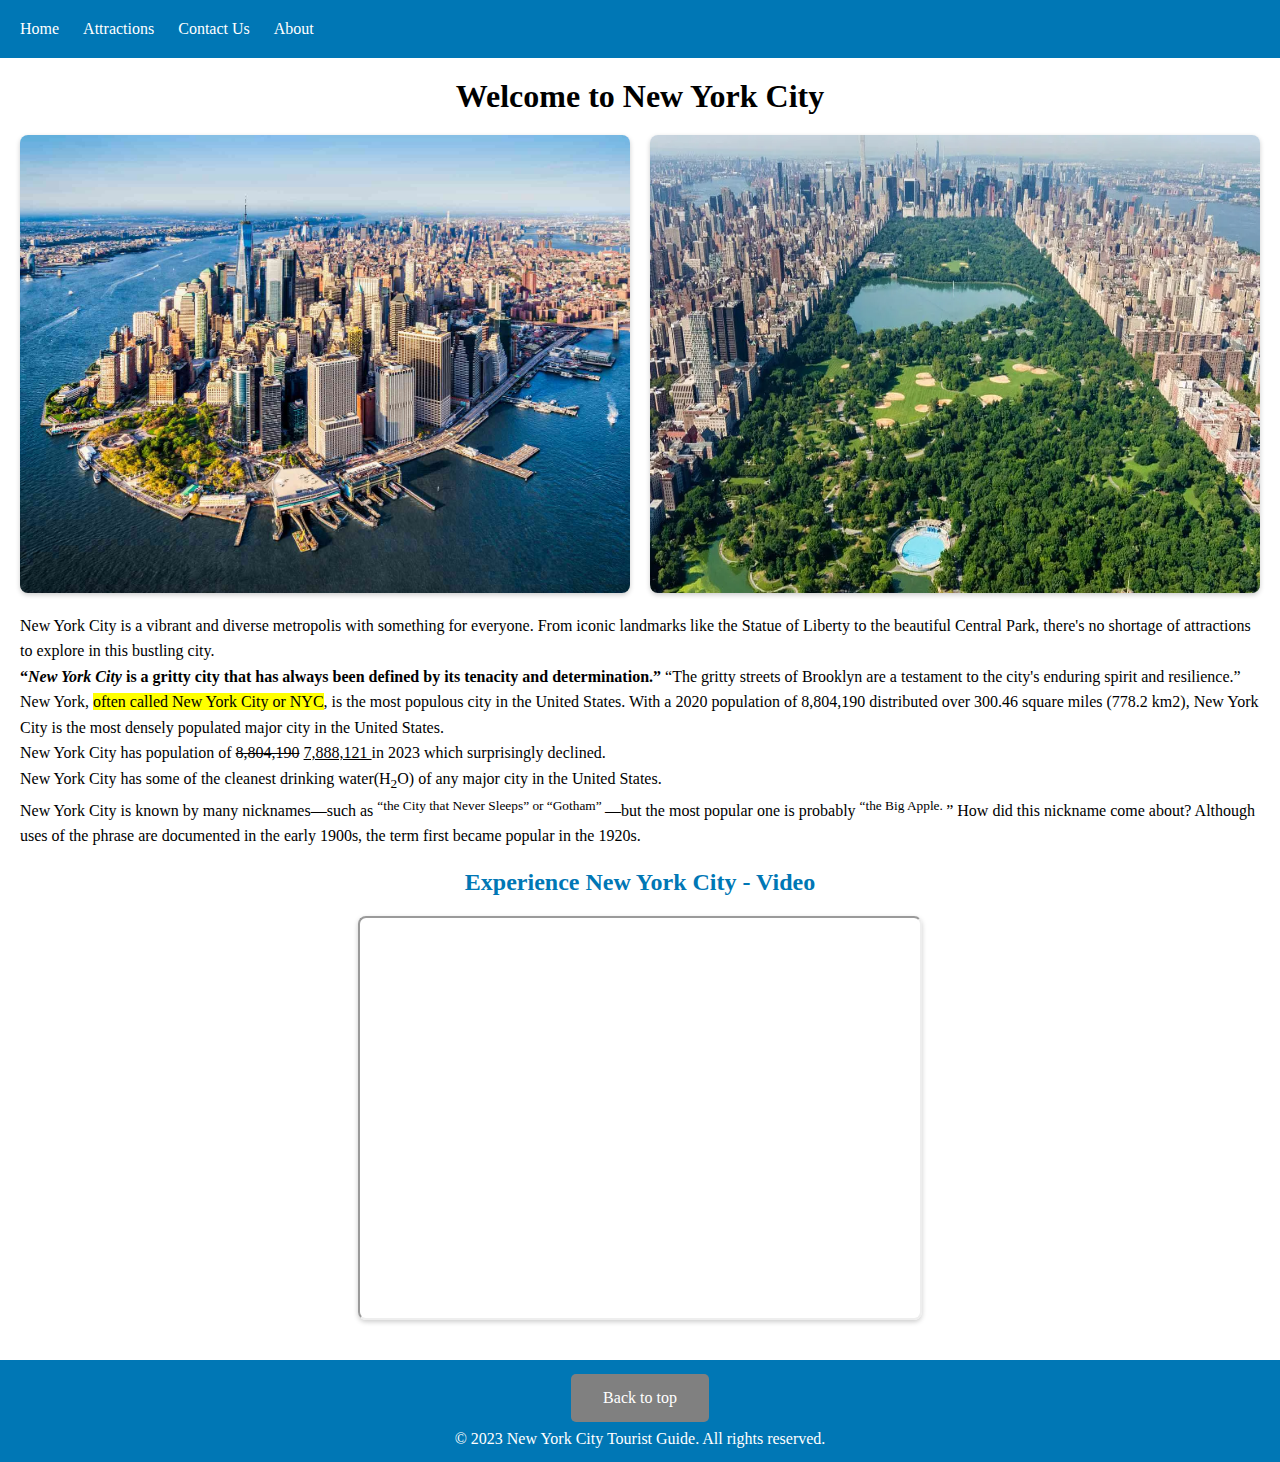
<file: index.html>
<!DOCTYPE html>
<html lang="en">
  <head>
    <meta charset="UTF-8" />
    <meta name="viewport" content="width=device-width, initial-scale=1.0" />
    <title>Welcome to New York City</title>
    <link rel="stylesheet" href="styles.css" />
  </head>
  <body>
    <header>
      <nav class="navbar">
        <ul>
          <li><a href="index.html">Home</a></li>
          <li><a href="attractions.html">Attractions</a></li>
          <li><a href="contact.html">Contact Us</a></li>
          <li><a href="about.html">About</a></li>
        </ul>
      </nav>
    </header>
    <main>
      <h1 class="h2">Welcome to New York City</h1>

      <div class="image-container">
        <img src="NYC.jpg" alt="New York City Skyline" />
        <img src="CP.jpg" alt="Central Park" />
      </div>

      <p>
        New York City is a vibrant and diverse metropolis with something for
        everyone. From iconic landmarks like the Statue of Liberty to the
        beautiful Central Park, there's no shortage of attractions to explore in
        this bustling city.
      </p>
      <p>
        <b>
          “<i>New York City</i> is a gritty city that has always been defined by
          its tenacity and determination.”</b
        >
        “The gritty streets of Brooklyn are a testament to the city's enduring
        spirit and resilience.” New York,
        <mark>often called New York City or NYC</mark>, is the most populous
        city in the United States. With a 2020 population of 8,804,190
        distributed over 300.46 square miles (778.2 km2), New York City is the
        most densely populated major city in the United States.
      </p>
      <p>
        New York City has population of <del>8,804,190</del>
        <ins> 7,888,121 </ins> in 2023 which surprisingly declined.
      </p>
      <p>
        New York City has some of the cleanest drinking water(H<sub>2</sub>O) of
        any major city in the United States.
      </p>
      <p>
        New York City is known by many nicknames—such as
        <sup>“the City that Never Sleeps” or “Gotham” </sup>—but the most
        popular one is probably <sup>“the Big Apple. </sup>” How did this
        nickname come about? Although uses of the phrase are documented in the
        early 1900s, the term first became popular in the 1920s.
      </p>
      <h2 class="video-heading">Experience New York City - Video</h2>
      <div class="video-container">
        <iframe
          id="iframe-video"
          src="https://www.youtube.com/embed/MtCMtC50gwY"
          title="New York City Vacation Travel Guide"
        ></iframe>
      </div>
    </main>
    <footer class="footer">
      <a href="#" class="button back-to-top">Back to top</a>

      <p>&copy; 2023 New York City Tourist Guide. All rights reserved.</p>
    </footer>
  </body>
</html>
</file>
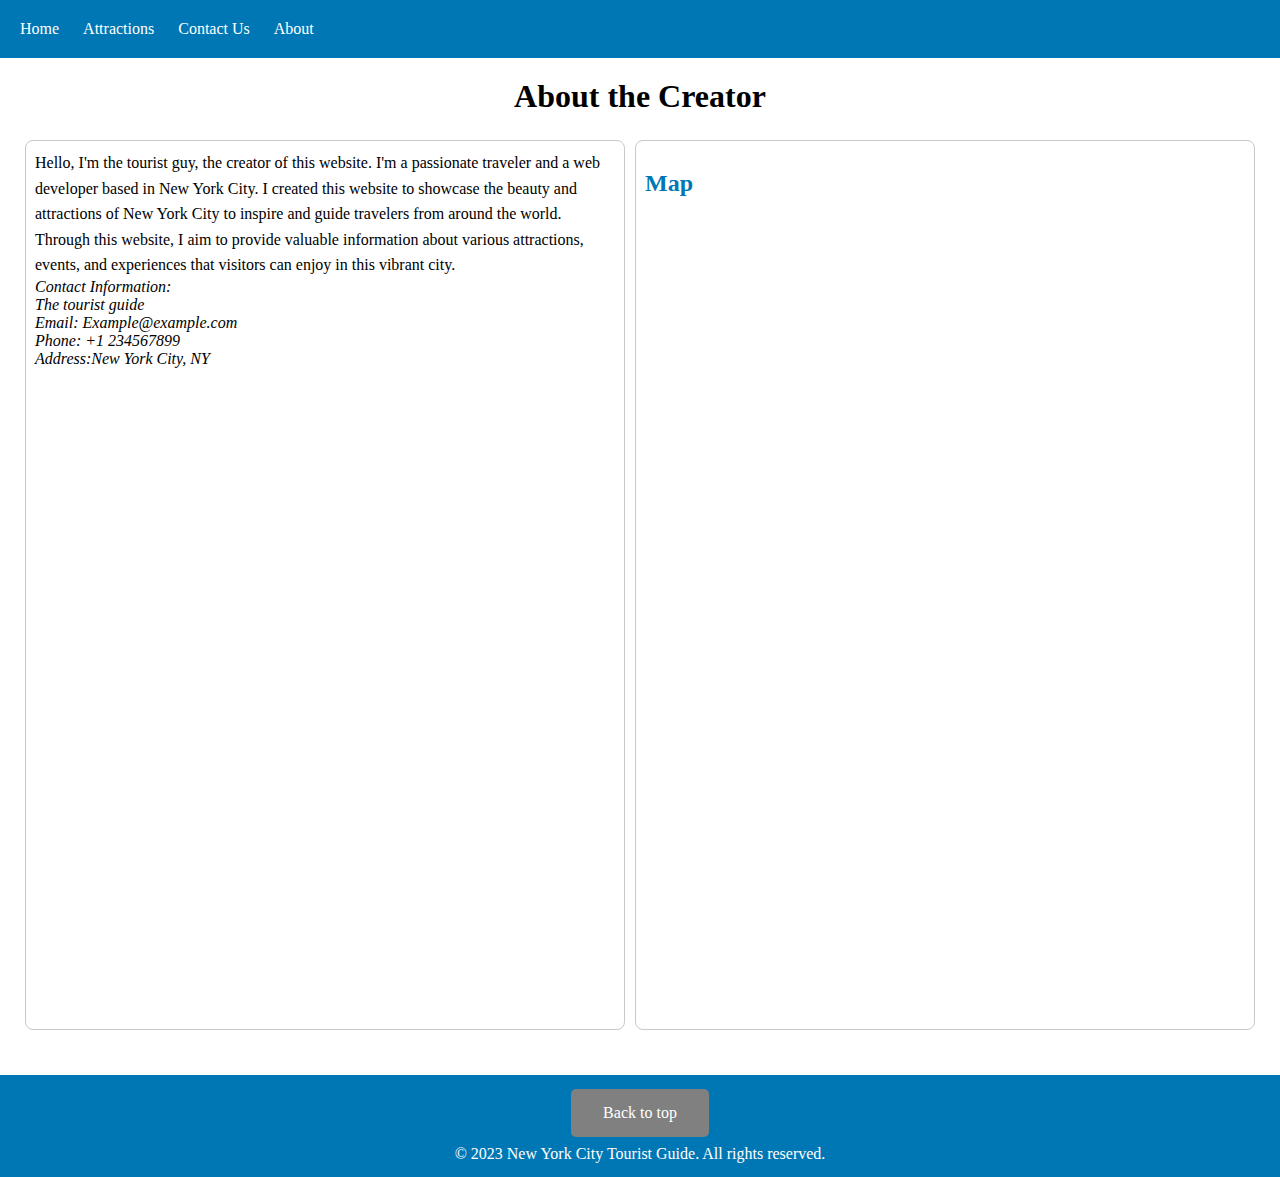
<file: about.html>
<!DOCTYPE html>
<html lang="en">
  <head>
    <meta charset="UTF-8" />
    <meta name="viewport" content="width=device-width, initial-scale=1.0" />
    <title>About</title>
    <link rel="stylesheet" href="styles.css" />
  </head>
  <body>
    <header>
      <nav class="navbar">
        <ul>
          <li><a href="index.html">Home</a></li>
          <li><a href="attractions.html">Attractions</a></li>
          <li><a href="contact.html">Contact Us</a></li>
          <li><a href="about.html">About</a></li>
        </ul>
      </nav>
    </header>
    <main>
      <h1 class="h2">About the Creator</h1>
      <section class="about-section">
        <div class="about-section-flex">
          <p>
            Hello, I'm the tourist guy, the creator of this website. I'm a
            passionate traveler and a web developer based in New York City. I
            created this website to showcase the beauty and attractions of New
            York City to inspire and guide travelers from around the world.
            Through this website, I aim to provide valuable information about
            various attractions, events, and experiences that visitors can enjoy
            in this vibrant city.
          </p>
          <address>
            Contact Information:<br />
            The tourist guide<br />
            Email: Example@example.com<br />
            Phone: +1 234567899<br />
            Address:New York City, NY
          </address>
        </div>
        <div class="about-section-flex">
          <h2>Map</h2>
          <iframe
            src="https://www.google.com/maps/embed?pb=!1m18!1m12!1m3!1d387130.78000796125!2d-74.2581874134333!3d40.705311206742595!2m3!1f0!2f0!3f0!3m2!1i1024!2i768!4f13.1!3m3!1m2!1s0x89c24fa5d33f083b%3A0xc80b8f06e177fe62!2sNew%20York%2C%20NY!5e0!3m2!1sen!2sus!4v1631299773206!5m2!1sen!2sus"
            width="600"
            height="450"
            style="border: 0"
            allowfullscreen=""
            loading="lazy"
          ></iframe>
        </div>
      </section>
    </main>
    <footer class="footer">
      <a href="#" class="button back-to-top">Back to top</a>
      <p>&copy; 2023 New York City Tourist Guide. All rights reserved.</p>
    </footer>
  </body>
</html>
</file>
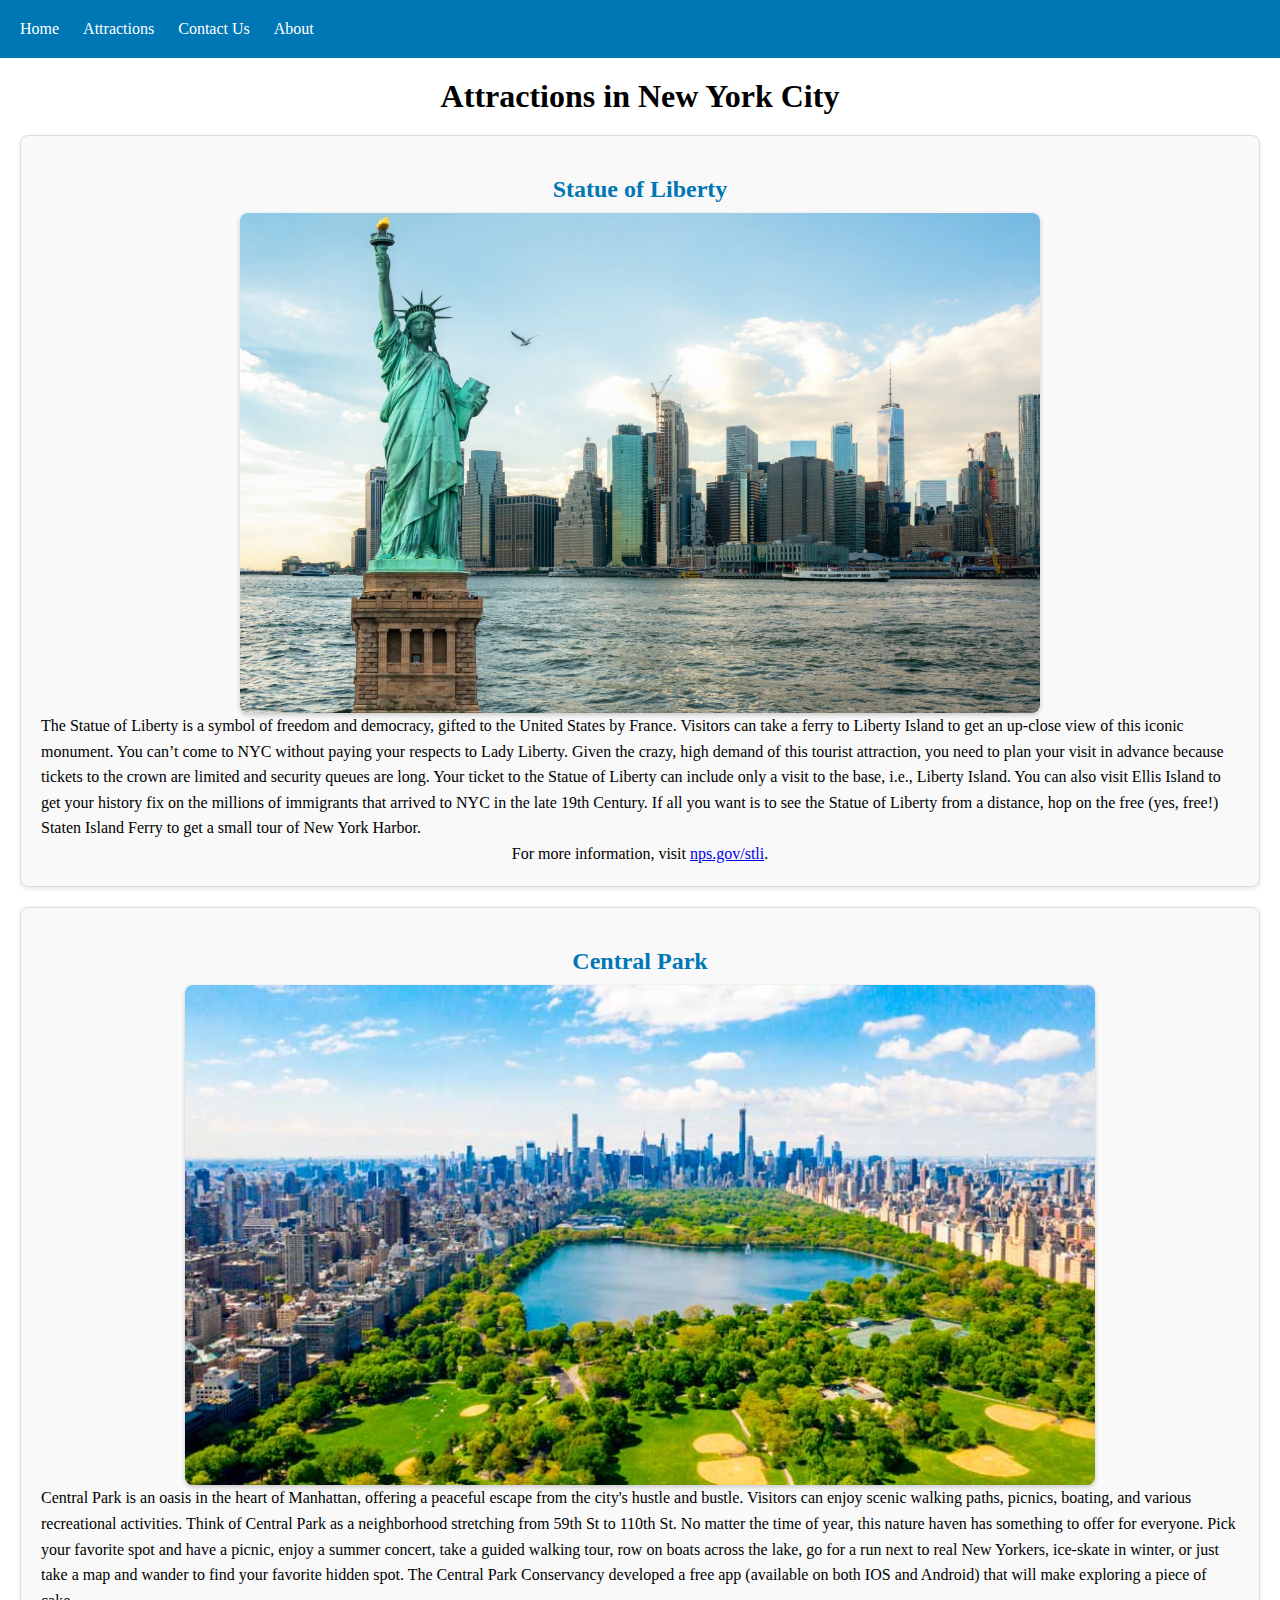
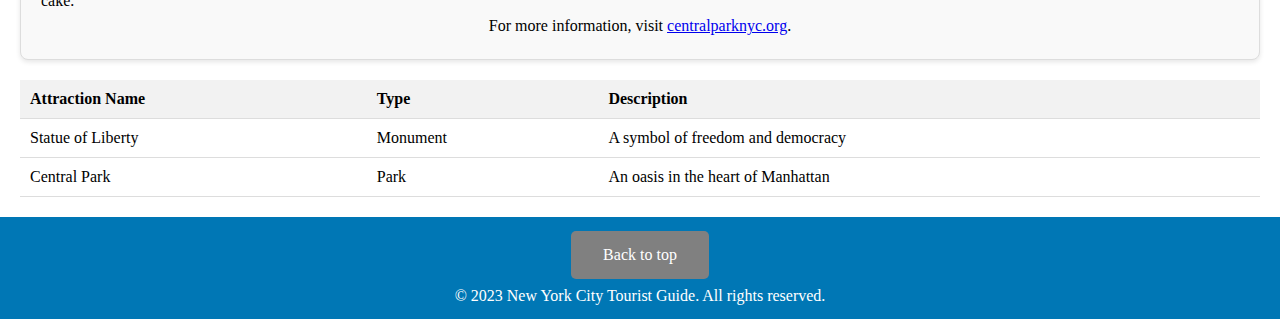
<file: attractions.html>
<!DOCTYPE html>
<html lang="en">
  <head>
    <meta charset="UTF-8" />
    <meta name="viewport" content="width=device-width, initial-scale=1.0" />
    <title>Attractions</title>
    <link rel="stylesheet" href="styles.css" />
  </head>
  <body>
    <header>
      <nav class="navbar">
        <ul>
          <li><a href="index.html">Home</a></li>
          <li><a href="attractions.html">Attractions</a></li>
          <li><a href="contact.html">Contact Us</a></li>
          <li><a href="about.html">About</a></li>
        </ul>
      </nav>
    </header>
    <main>
      <h1 class="h2">Attractions in New York City</h1>

      <section class="attraction-section">
        <h2 class="h2">Statue of Liberty</h2>
        <div class="attraction-info">
          <img
            src="sol.jpg"
            alt="Statue of Liberty"
            class="attractions-image"
          />
          <p>
            The Statue of Liberty is a symbol of freedom and democracy, gifted
            to the United States by France. Visitors can take a ferry to Liberty
            Island to get an up-close view of this iconic monument. You can’t
            come to NYC without paying your respects to Lady Liberty. Given the
            crazy, high demand of this tourist attraction, you need to plan your
            visit in advance because tickets to the crown are limited and
            security queues are long. Your ticket to the Statue of Liberty can
            include only a visit to the base, i.e., Liberty Island. You can also
            visit Ellis Island to get your history fix on the millions of
            immigrants that arrived to NYC in the late 19th Century. If all you
            want is to see the Statue of Liberty from a distance, hop on the
            free (yes, free!) Staten Island Ferry to get a small tour of New
            York Harbor.
          </p>
          <p>
            For more information, visit
            <a href="https://www.nps.gov/stli/index.htm" target="_blank"
              >nps.gov/stli</a
            >.
          </p>
        </div>
      </section>

      <section class="attraction-section">
        <h2 class="h2">Central Park</h2>
        <div class="attraction-info">
          <img src="CPNYC.jpg" alt="Central Park" class="attractions-image" />
          <p>
            Central Park is an oasis in the heart of Manhattan, offering a
            peaceful escape from the city's hustle and bustle. Visitors can
            enjoy scenic walking paths, picnics, boating, and various
            recreational activities. Think of Central Park as a neighborhood
            stretching from 59th St to 110th St. No matter the time of year,
            this nature haven has something to offer for everyone. Pick your
            favorite spot and have a picnic, enjoy a summer concert, take a
            guided walking tour, row on boats across the lake, go for a run next
            to real New Yorkers, ice-skate in winter, or just take a map and
            wander to find your favorite hidden spot. The Central Park
            Conservancy developed a free app (available on both IOS and Android)
            that will make exploring a piece of cake.
          </p>
          <p>
            For more information, visit
            <a href="https://www.centralparknyc.org/" target="_blank"
              >centralparknyc.org</a
            >.
          </p>
        </div>
      </section>
      <section>
        <table class="attractions-table">
          <thead>
            <tr>
              <th>Attraction Name</th>
              <th>Type</th>
              <th>Description</th>
            </tr>
          </thead>
          <tbody>
            <tr>
              <td>Statue of Liberty</td>
              <td>Monument</td>
              <td>A symbol of freedom and democracy</td>
            </tr>
            <tr>
              <td>Central Park</td>
              <td>Park</td>
              <td>An oasis in the heart of Manhattan</td>
            </tr>
          </tbody>
        </table>
      </section>
    </main>
    <footer class="footer">
      <a href="#" class="button back-to-top">Back to top</a>

      <p>&copy; 2023 New York City Tourist Guide. All rights reserved.</p>
    </footer>
  </body>
</html>
</file>
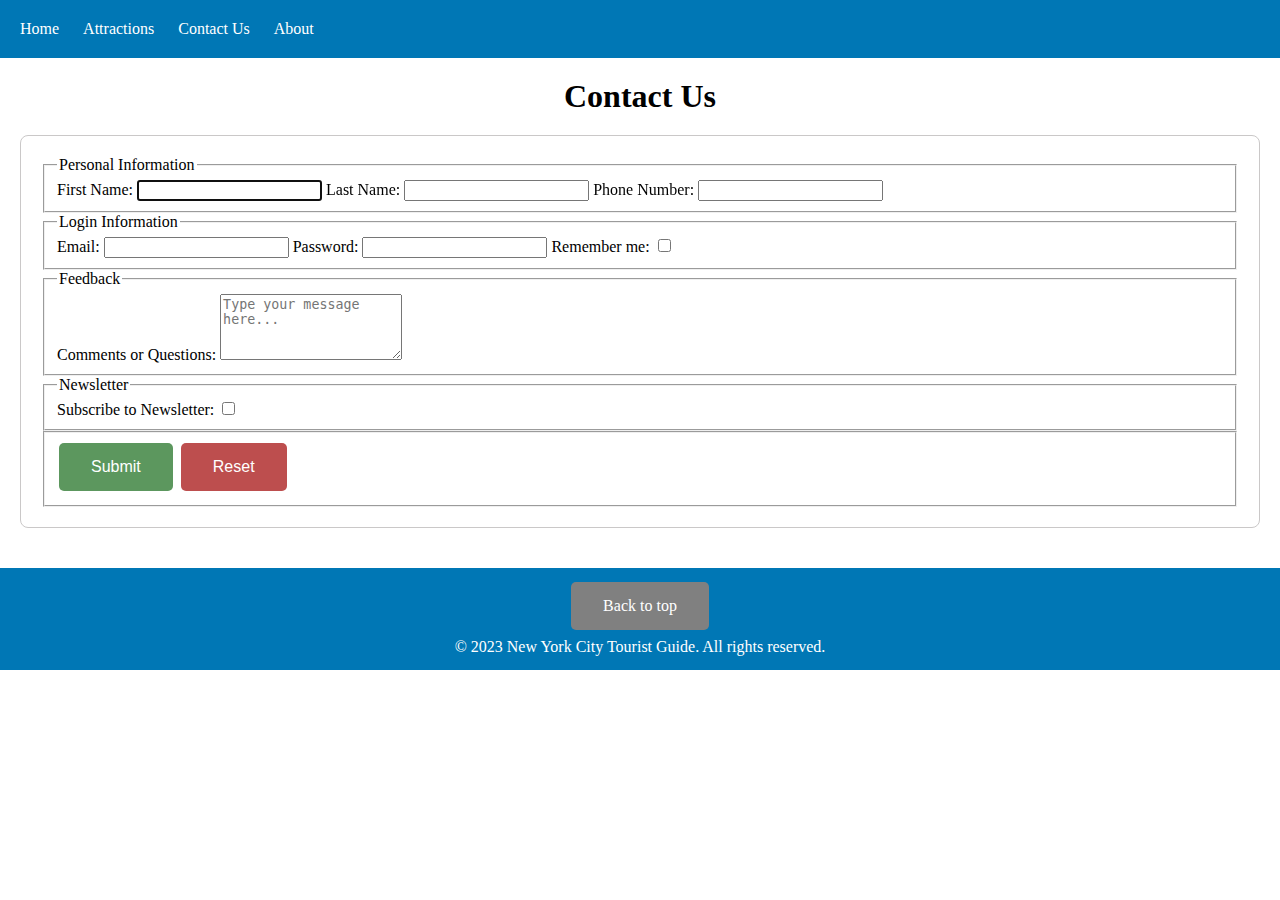
<file: contact.html>
<!DOCTYPE html>
<html lang="en">
  <head>
    <meta charset="UTF-8" />
    <meta name="viewport" content="width=device-width, initial-scale=1.0" />
    <title>Contact Us</title>
    <link rel="stylesheet" href="styles.css" />
  </head>
  <body>
    <header>
      <nav class="navbar">
        <ul>
          <li><a href="index.html">Home</a></li>
          <li><a href="attractions.html">Attractions</a></li>
          <li><a href="contact.html">Contact Us</a></li>
          <li><a href="about.html">About</a></li>
        </ul>
      </nav>
    </header>
    <main>
      <h1 class="h2">Contact Us</h1>
      <div class="form-container">
        <form action="https://httpbin.org/get" method="post">
          <fieldset>
            <legend>Personal Information</legend>
            <label for="first-name">First Name:</label>
            <input
              type="text"
              id="first-name"
              name="first-name"
              required
              autocomplete="on"
              autofocus
            />

            <label for="last-name">Last Name:</label>
            <input
              type="text"
              id="last-name"
              name="last-name"
              required
              autocomplete="on"
            />

            <label for="phone">Phone Number:</label>
            <input
              type="tel"
              id="phone"
              name="phone"
              required
              autocomplete="on"
            />
          </fieldset>

          <fieldset>
            <legend>Login Information</legend>
            <label for="email">Email:</label>
            <input
              type="email"
              id="email"
              name="email"
              required
              autocomplete="on"
            />

            <label for="password">Password:</label>
            <input
              type="password"
              id="password"
              name="password"
              required
              autocomplete="on"
            />

            <label for="remember-me">Remember me:</label>
            <input type="checkbox" id="remember-me" name="remember-me" />
          </fieldset>

          <fieldset>
            <legend>Feedback</legend>
            <label for="comments">Comments or Questions:</label>
            <textarea
              id="comments"
              name="comments"
              rows="4"
              placeholder="Type your message here..."
              required
            ></textarea>
          </fieldset>

          <fieldset>
            <legend>Newsletter</legend>
            <label for="subscribe-newsletter">Subscribe to Newsletter:</label>
            <input
              type="checkbox"
              id="subscribe-newsletter"
              name="subscribe-newsletter"
            />
          </fieldset>

          <fieldset>
            <button class="button" type="submit">Submit</button>
            <button class="button reset-button" type="reset">Reset</button>
          </fieldset>
        </form>
      </div>
    </main>
    <footer class="footer">
      <a href="#" class="button back-to-top">Back to top</a>
      <p>&copy; 2023 New York City Tourist Guide. All rights reserved.</p>
    </footer>
  </body>
</html>
</file>
<file: styles.css>
/*default styles*/
body,
h1,
p,
ul,
li {
    margin: 0;
    padding: 0;
}

/* styling for header and nav */
header {
    background-color: #0077b5;
    color: #fff;
    padding: 10px;
}

.navbar {
    background-color: #0077b5;
    color: #fff;
    padding: 10px;
}

nav ul {
    list-style-type: none;
    margin: 0;
    padding: 0;
}

nav ul li {
    display: inline;
    margin-right: 20px;
}

nav ul li a {
    text-decoration: none;
    color: #fff;
}

/* Styling for main content area */
main {
    padding: 20px;
}
.h2{
    text-align: center;
}
/* Styling for image container */
.image-container {
    display: flex;
    justify-content: space-between;
    margin: 20px 0;
}

.image-container img {
    max-width: calc(50% - 10px);
    height: auto;
    border-radius: 8px;
    box-shadow: 0 2px 5px rgba(0, 0, 0, 0.2);
}

/* styling for video container */
.video-container {
    display: flex;
    justify-content: center;
    margin: 20px 0;
}

.video-container iframe {
    max-width: 100%;
    height: 400px;
    border-radius: 8px;
    box-shadow: 0 2px 5px rgba(0, 0, 0, 0.2);
}
.video-heading {
    text-align: center;
}
/* Styling for paragraph text */
p {
    line-height: 1.6;
}

/* Styling for featured attractions list */
h2 {
    color: #0077b5;
    /* Light blue navy color for section headings */
    margin-bottom: 10px;
}

ul {
    margin-bottom: 30px;
}

ul li {
    margin-bottom: 5px;
}

/* Styling for footer */
.footer {
    background-color: #0077b5;
    /* Light blue navy color for footer */
    color: #fff;
    text-align: center;
    padding: 10px;
}

/* styling attractions section */
.attraction-section {
    margin: 20px 0;
    border: 1px solid #ddd;
    border-radius: 8px;
    padding: 20px;
    background-color: #f9f9f9;
    box-shadow: 0 2px 5px rgba(0, 0, 0, 0.1);
}

.attraction-section h2 {
    color: #0077b5;
    /* Light blue navy color for section headings */
    margin-bottom: 10px;
}

.attraction-section img {
    max-width: 100%;
    height: 500px;
    border-radius: 8px;
    box-shadow: 0 2px 5px rgba(0, 0, 0, 0.2);
}

.attraction-info {
    display: flex;
    flex-direction: column;
    align-items: center;
}
.attractions-table {
    width: 100%;
    border-collapse: collapse;
    margin-top: 20px;
}

.attractions-table th,
.attractions-table td {
    padding: 10px;
    text-align: left;
    border-bottom: 1px solid #ddd;
}

.attractions-table th {
    background-color: #f2f2f2;
}

#iframe-video
{
         width: 560px;
         height: 400px;
       
}
 /* styling for contact form */
 .form-container{
   
            justify-content: space-between;
            margin: 20px 0;
            background: none;  
 }

 .form-container form{
     height: auto;
     border-radius: 8px;
     padding: 20px;
     /* box-shadow: 0 2px 5px rgba(0, 0, 0, 0.2); */
     border: 1px solid rgb(202, 200, 200);
 }

 /* styling buttons */
 .button{
   
            background-color: #5c975e;
            border: none;
            color: white;
            padding: 15px 32px;
            text-align: center;
            text-decoration: none;
            display: inline-block;
            font-size: 16px;
            margin: 4px 2px;
            cursor: pointer;
            border-radius: 5px
 }
  .reset-button{
    background: #bd4e4e;
  }
   .back-to-top {
       background: grey;
   }
   

   /* styling about section */

   .about-section {
    display: flex;
        justify-content: space-between;
        margin: 20px 0;
        height: 100vh;
   }

   .about-section-flex{
       
        padding: 9px;
        margin: 5px;
        border-radius: 8px;
        border: 1px solid rgb(202, 200, 200);
        /* box-shadow: 0 2px 5px rgba(0, 0, 0, 0.2); */
   }
 

/* Responsive layout for smaller screens */
@media only screen and (max-width: 600px) {

    header,
    .navbar,
    .footer {
        text-align: center;
    }

    .navbar ul {
        display: block;
    }

    .navbar ul li {
        display: block;
        margin: 10px 0;
    }
}
</file>
